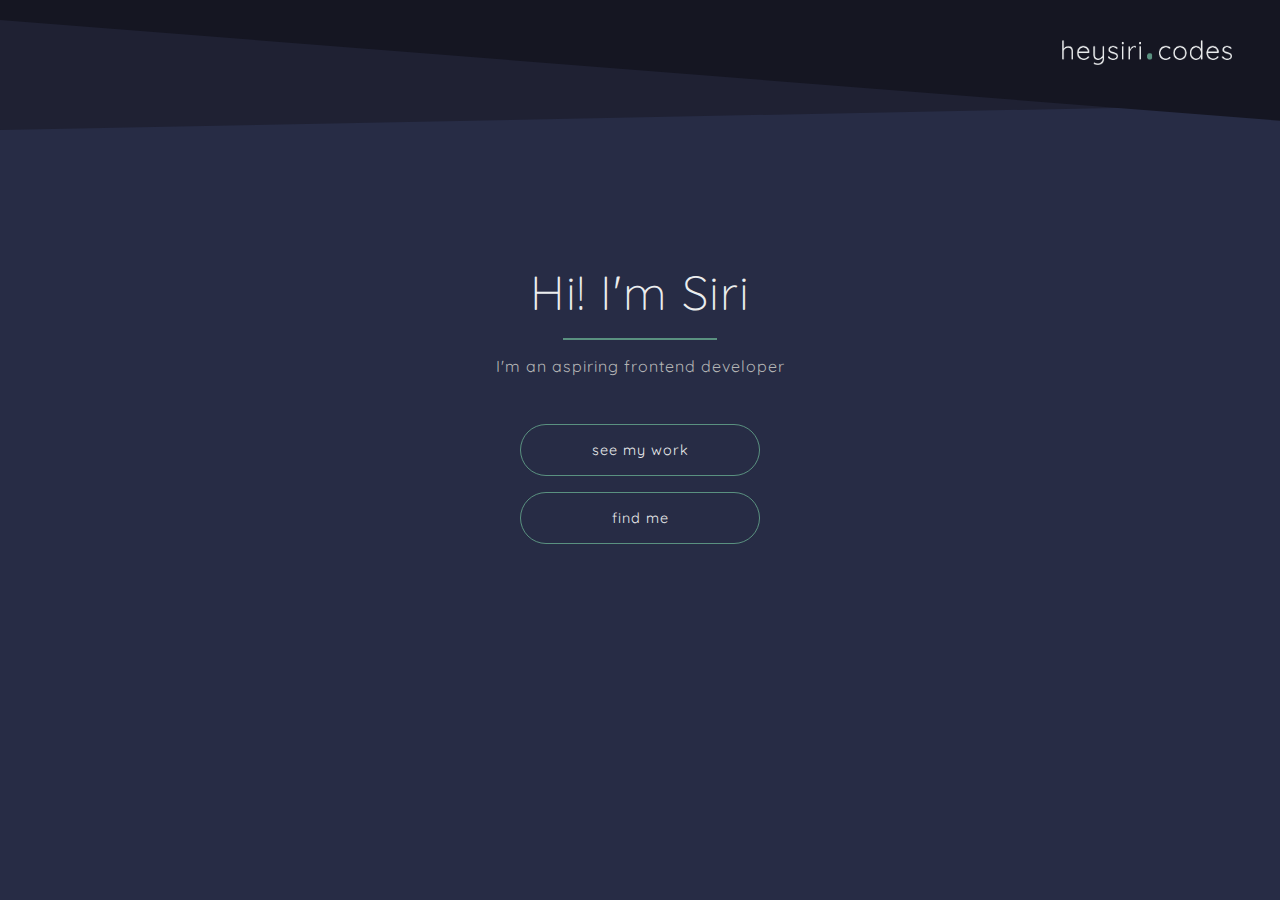
<file: index.html>
<!DOCTYPE html>
<html lang="en">
  <head>
    <meta charset="UTF-8" />
    <meta http-equiv="X-UA-Compatible" content="IE=edge" />
    <meta name="description" content="Hello! My name is Siri, and I am a front end developer in the making! I also have an interest in design, UX/UI. This is my project portfolio" />
    <!-- “You must not let anyone define your limits because of where you come from. Your only limit is your soul.” — Gusteau (Ratatouille) -->
    <meta name="viewport" content="width=device-width, initial-scale=1.0" />
    <title>heysiri codes</title>
    <link rel="icon" href="/resources/loader.png" />

    <link rel="preconnect" href="https://fonts.googleapis.com" />
    <link rel="preconnect" href="https://fonts.gstatic.com" crossorigin />
    <link href="https://fonts.googleapis.com/css2?family=Quicksand:wght@300;400&display=swap" rel="stylesheet" />
    <link rel="stylesheet" href="/css/styles.css" />
    <link rel="stylesheet" href="/css/media-queries.css" />
  </head>
  <body>
    <nav>
      <div class="navbar-clip-1"></div>
      <div class="navbar-clip-2">
        <a href="/index.html"><img src="/resources/heysiridotcodeslogo.png" alt="het siri dot codes logo" /></div></a>
      </div>
    </nav>
    <main class="index-main">
      <section class="heading-container">
        <h1>Hi! I'm Siri</h1>
        <hr />
        <p>I'm an aspiring frontend developer</p>
      </section>
      <section class="button-container">
        <a href="projects.html" class="button">see my work</a>
        <a href="/contact.html" class="button">find me</a>
      </section>
    </main>
  </body>
</html>
</file>
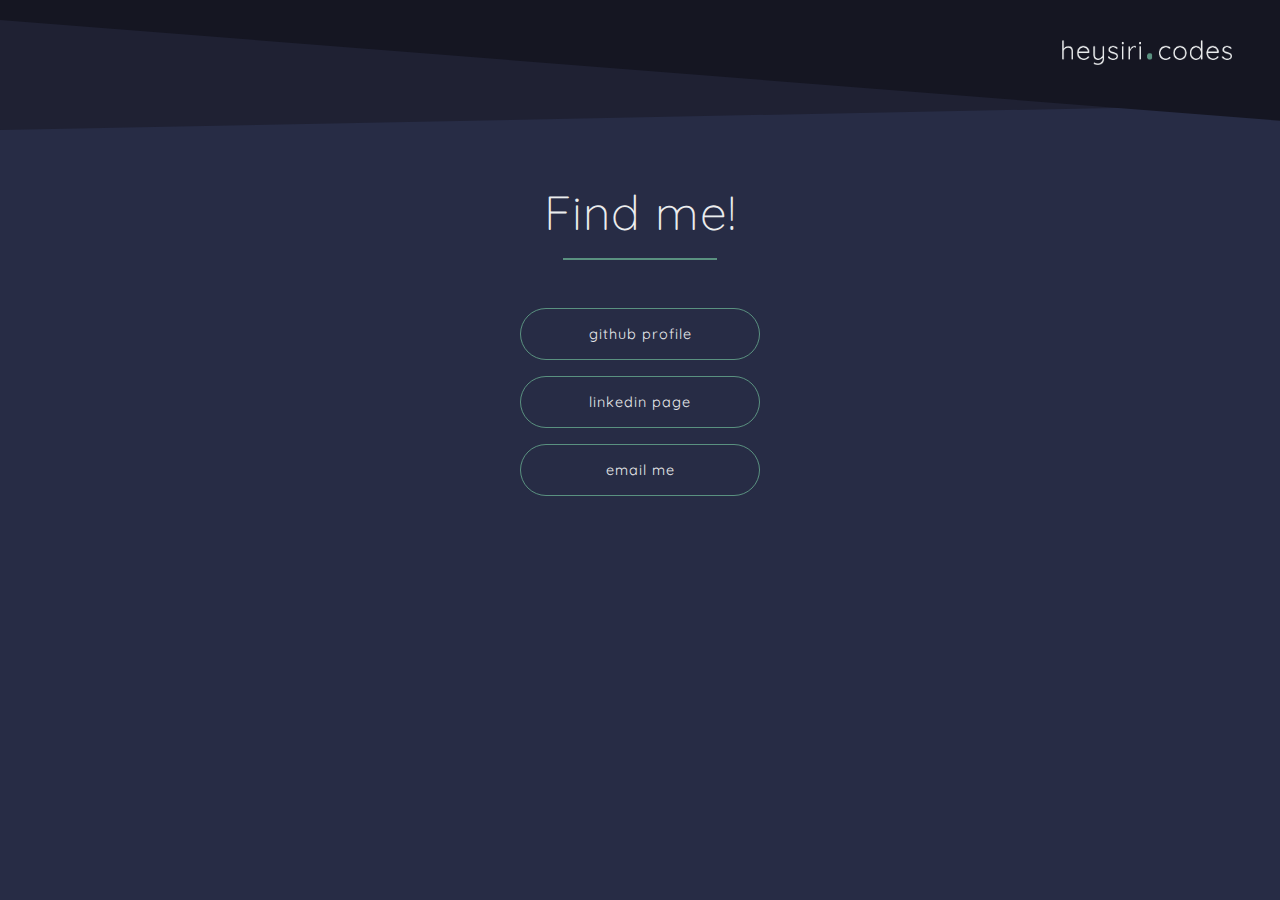
<file: contact.html>
<!DOCTYPE html>
<html lang="en">
  <head>
    <meta charset="UTF-8" />
    <meta http-equiv="X-UA-Compatible" content="IE=edge" />
    <meta name="description" content="Hello! My name is Siri, and I am a front end developer in the making! I also have an interest in design, UX/UI. This is my project portfolio" />
    <!-- “In every job that must be done, there is an element of fun.” – Mary Poppins. -->
    <meta name="viewport" content="width=device-width, initial-scale=1.0" />
    <title>heysiri codes</title>
    <link rel="icon" href="/resources/loader.png" />

    <link rel="preconnect" href="https://fonts.googleapis.com" />
    <link rel="preconnect" href="https://fonts.gstatic.com" crossorigin />
    <link href="https://fonts.googleapis.com/css2?family=Quicksand:wght@300;400&display=swap" rel="stylesheet" />
    <link rel="stylesheet" href="/css/styles.css" />
    <link rel="stylesheet" href="/css/media-queries.css" />
  </head>
  <body>
    <nav>
      <div class="navbar-clip-1"></div>
      <div class="navbar-clip-2">
        <a href="/index.html"><img src="/resources/heysiridotcodeslogo.png" alt="hey siri dot codes logo" /></div></a>
      </div>
    </nav>
    <section class="heading-container">
      <h1>Find me!</h1>
      <hr />
    </section>

    <section class="button-container">
      <a href="https://github.com/SiriHoyas" class="button contact-button">github profile</a>
      <a href="https://www.linkedin.com/in/siri-h%C3%B8y%C3%A5s-2bb74b1a2/" class="button contact-button">linkedin page</a>
      <a href="mailto: siri@skjervold.me" class="button contact-button">email me</a>
    </section>
  </body>
</html>
</file>
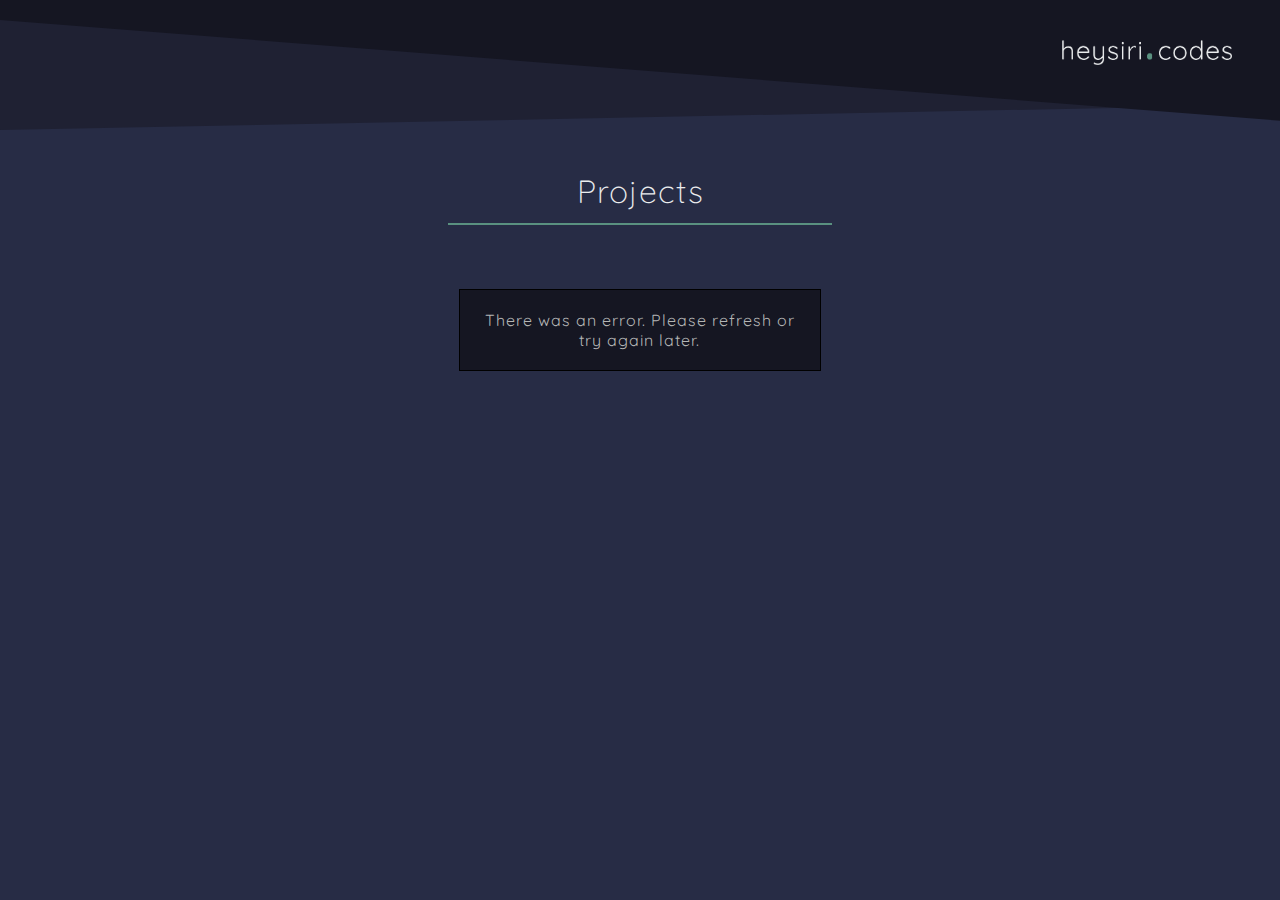
<file: projects.html>
<!DOCTYPE html>
<html lang="en">
  <head>
    <meta charset="UTF-8" />
    <meta http-equiv="X-UA-Compatible" content="IE=edge" />
    <meta name="description" content="Hello! My name is Siri, and I am a front end developer in the making! I also have an interest in design, UX/UI. This is my project portfolio"/>
    <!-- “Laughter is timeless, imagination has no age, and dreams are forever.” – Walt Disney. -->
    <meta name="viewport" content="width=device-width, initial-scale=1.0" />
    <title>heysiri codes</title>
    <link rel="icon" href="/resources/loader.png" />

    <link rel="preconnect" href="https://fonts.googleapis.com" />
    <link rel="preconnect" href="https://fonts.gstatic.com" crossorigin />
    <link href="https://fonts.googleapis.com/css2?family=Quicksand:wght@300;400&display=swap" rel="stylesheet" />
    <link rel="stylesheet" href="/css/styles.css" />
    <link rel="stylesheet" href="/css/media-queries.css" />
  </head>
  <body>
    <nav>
      <div class="navbar-clip-1"></div>
      <div class="navbar-clip-2">
          <a href="/index.html"><img src="/resources/heysiridotcodeslogo.png" alt="het siri dot codes logo" /></div></a>
    </nav>
    <main>
      <section class="projects-heading">
        <h1>Projects</h1>
        <hr />
      </section>
      <section class="projects-container">
        <img src="/resources/loader.png" alt="loading icon" class="loader">
      </section>
    </main>

    <script src="/js/projects.js"></script>
  </body>
</html>
</file>
<file: css/styles.css>
:root {
    --main-bg-color: #272C45;
    --dark-blue: #151622;
    --light-blue: #1F2133;
    --main-heading: #EBEDEE;
    --subheading: #B4B5B5;
    --accent-green: #5A9180;
}

* {
box-sizing: border-box;
}

body {
    margin: 0;
    background-color: var(--main-bg-color);
    font-family: 'Quicksand', sans-serif;
    letter-spacing: 1px;
}

h1 {
    color: var(--main-heading);
    font-weight: 1;
    
}

h2 {
    color: var(--main-heading);
    font-weight: 1;
}

p {
    color: var(--subheading);
}

a {
    text-decoration: none;
    color: var(--main-heading);
}

hr {
    height: 2px;
    background-color: var(--accent-green);
    border: none;
    width: 30vw;
}

.button {
    border: 1px solid var(--accent-green);
    border-radius: 50px;
    padding: 1rem;
    font-size: .9em;
    width: 11rem;
    text-align: center;
    background-position: bottom center;
}

.button:hover {
    background-image: url(/resources/button-bg.png);
    background-size: 150%;
    animation: hoverEffect 10s infinite alternate;
    
}

@keyframes hoverEffect {
    0% {background-position: left;}
    100% {background-position: right;}
}

nav {
    display: flex;
    top: 0;
}

.navbar-clip-1 {
    background-color: var(--light-blue);
    position: absolute;
    z-index: 1;
    width: 100vw;
    height: 90px;
    clip-path: polygon(100% 0%, 100% 80.5%, 0% 100%, 0% 0%);

}

.navbar-clip-2 {
    background-color: var(--dark-blue);
    position: initial;
    z-index: 2;
    width: 100vw;
    right: 0;
    height: 110px;
    clip-path: polygon(100% 0%, 100% 80.5%, 0% 13.3%, 0% 0%);
}

.navbar-clip-2 img {
    width: 100px;
    height: auto;
    position: absolute;
    z-index: 3;
    right: 0;
    margin-right: 1rem;
    margin-top: 1.7rem;
}

.index-main {
    margin-top: 7rem;
}

.heading-container h1 {
    text-align: center;
    font-size: 1.3em;
}

.heading-container p {
    text-align: center;
    font-size: .8em;
}

.button-container {
    display: flex;
    flex-direction: column;
    align-items: center;
    margin-top: 3rem;
}

.button-container a {
    margin-bottom: 1rem;
}


/* PROJECTS */

.projects-heading {
    display: flex;
    flex-direction: column;
    align-items: center;
}

.projects-heading h1 {
    margin-bottom: .2rem;
}

.projects-heading hr {
    margin-bottom: 4rem;
}

.projects-container {
    margin-bottom: 3rem;
    width: 95vw;
    display: flex;
    flex-direction: column;
    margin: 0 auto;
}

.loader {
    animation: rotation 2s infinite linear;
    height: 5rem;
    margin: 0 auto;
}

@keyframes rotation {
    from {
      transform: rotate(0deg);
    }
    to {
      transform: rotate(359deg);
    }
  }
.projects-container {
    margin-bottom: 2rem;
}
.projects-container hr {
    margin-top: 1rem;
    margin-bottom: 1.5rem;
}

.project-card-wrapper {
    background-color: var(--light-blue);
    display: flex;
    flex-direction: column;
}

.project-card {
    display: flex;
    flex-direction: column;
    width: 100%;
    margin: 0 auto;
    padding: 1rem;
    padding-bottom: 0;
    border-radius: 2px;
    flex: 1;
}

.project-card img {
    width: 100%;
    
    border: 1px solid var(--main-bg-color);
    border-radius: 2px;
}

.project-achievements {
    padding: 1rem;
}

.achievements-heading {
color: var(--main-heading);
font-size: 1.1em;
font-weight: 100;
margin: 0;

}

.achievements-content {
    margin: 0;
    margin-top: .3rem;
}

.project-card h2 {
    align-self: flex-start;
    margin-bottom: 0;
}

.project-card p {
    margin-top: 0;
    font-size: .7em;
    align-self: flex-start;
    margin-bottom: 1.3rem;
}

.icon-container {
    align-self: flex-start;
    padding: 1rem;
    padding-top: 0;
}

.icon-container svg {
    width: 1.5rem;
    height: 1.5rem;
    fill: var(--main-heading);
    margin-right: 1rem;
}

.error {
    grid-column: 2;
    margin: 0 auto;
    text-align: center;
    border: 1px solid black;
    padding: 20px;
    background-color: var(--dark-blue);
    color: var(--subheading);
}

.contact-button {
    display: flex;
    justify-content: center
}

.contact-icon {
    width: 1.1rem;
    height: 1.1rem;
    fill: var(--main-heading);
    margin-right: 1rem;
}
</file>
<file: css/media-queries.css>
@media screen and (min-width: 768px) {

    .heading-container h1 {
        font-size: 2em;
    }

    .heading-container hr {
        width: 20vw;
    }

    .projects-container {
        width: 80vw;
    }
}



@media screen and (min-width: 1024px) {

    .navbar-clip-1 {
        height: 130px;
    }

    .navbar-clip-2 {
        height: 150px;
    }

    .navbar-clip-2 img {
        width: 170px;
        margin-right: 3rem;
        margin-top: 2.5rem;
    }

    .heading-container h1 {
        font-size: 3em;
        margin-bottom: 1rem;
    }
    
    .heading-container hr {
        width: 12vw;
    }
    
    .heading-container p {
        font-size: 1em;
    }

    .button {
        width: 15rem;
    }

    .projects-heading h1 {
       font-size: 2em;
   }
   
    .projects-container {
        width: 90vw;
        display: grid;
        grid-template-columns: repeat(3, 1fr);
        grid-column-gap: 2rem;
        grid-row-gap: 2rem;
   }

   .loader {
       grid-column: 2;
       width: 7rem;
       height: auto;
   }

   .projects-container hr {
       display: none;
   }

   .project-card h2 {
       font-size: 1.5em;
   }

   .project-card p {
       font-size: .9em;
   }

   .project-card svg {
       width: 2rem;
       height: 2rem;
   }

}
</file>
